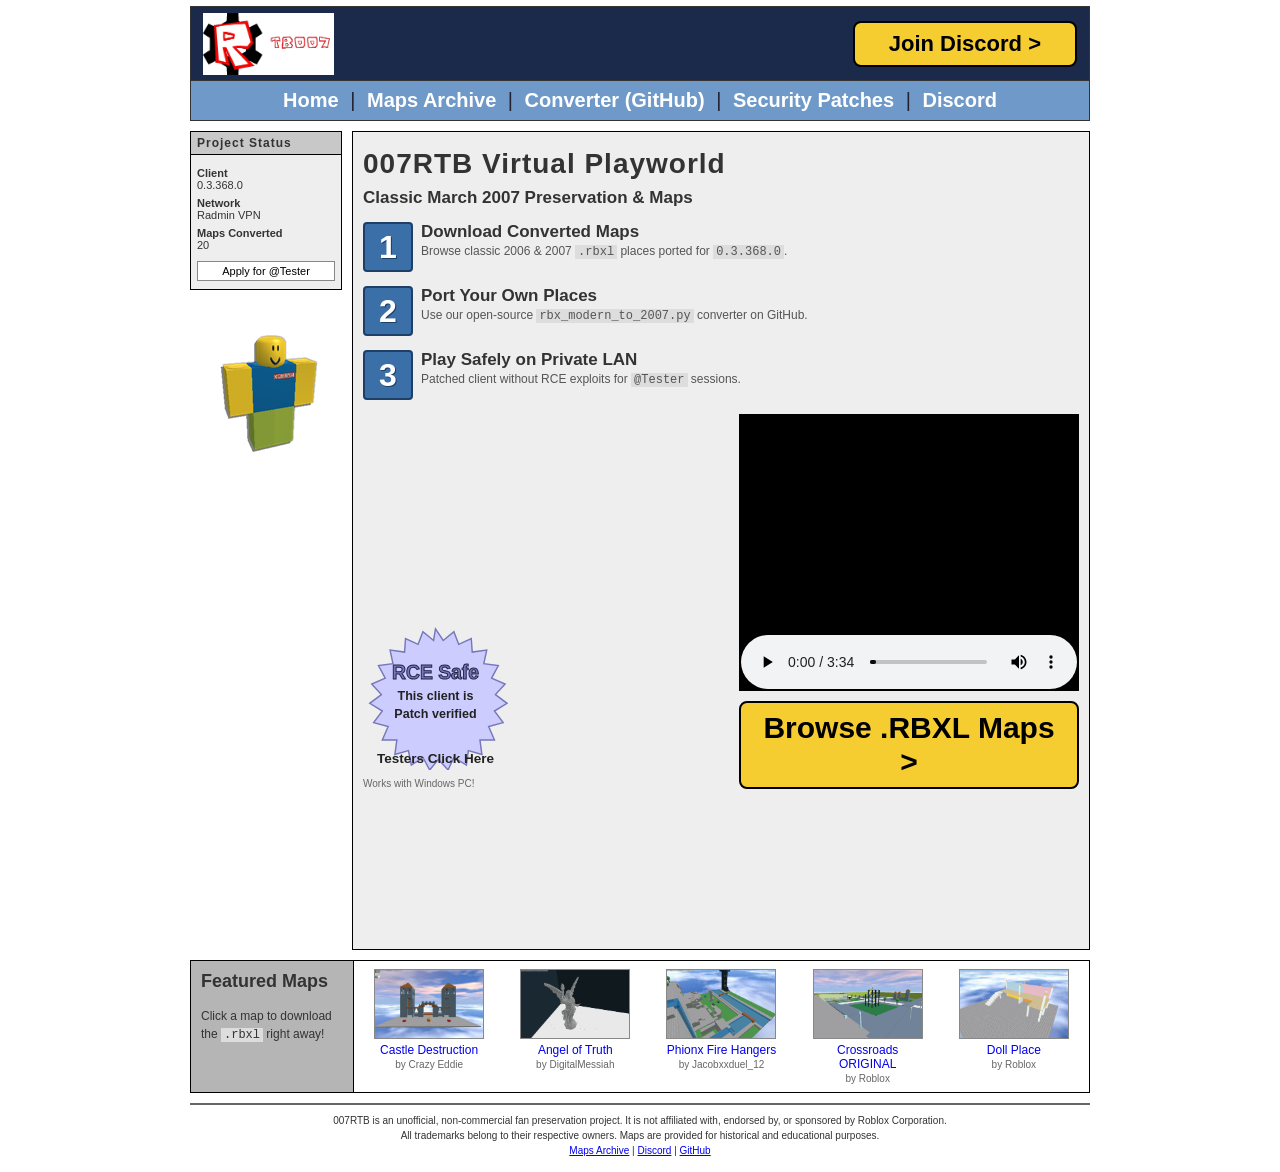
<file: index.html>
<!DOCTYPE html>
<html lang="en">
<head>
<meta charset="utf-8">
<meta name="viewport" content="width=device-width, initial-scale=1">
<title>007RTB Virtual Playworld</title>
<link rel="stylesheet" href="style.css?v=3">
</head>
<body>
<div id="wrap">

  <!-- TOPO -->
  <div id="header">
    <a class="logo" href="index.html"><img src="Banner.png" alt="007RTB"></a>
    <!-- TROQUE pelo seu convite real -->
    <a class="btn-yellow btn-top" href="https://discord.gg/HtrnZm9SAr">Join Discord &gt;</a>
  </div>
  <div id="nav">
    <a href="index.html">Home</a><span class="sep"> | </span>
    <a href="maps.html">Maps Archive</a><span class="sep"> | </span>
    <a href="https://github.com/theobrdev/rbx_modern_to_2007">Converter (GitHub)</a><span class="sep"> | </span>
    <a href="security.html">Security Patches</a><span class="sep"> | </span>
    <a href="https://discord.gg/HtrnZm9SAr">Discord</a>
  </div>

  <div id="main">

    <!-- COLUNA ESQUERDA -->
    <div id="left">
      <div class="box-gray">
        <h4>Project Status</h4>
        <div class="inner">
          <dl style="margin:0">
            <dt>Client</dt><dd>0.3.368.0</dd>
            <dt>Network</dt><dd>Radmin VPN</dd>
            <dt>Maps Converted</dt><dd>20</dd> <!-- ajuste o número -->
          </dl>
          <a class="btn-small" href="https://discord.gg/HtrnZm9SAr">Apply for @Tester</a>
        </div>
      </div>
      <img class="char" src="boneco.png" alt="Character at Crossroads">
    </div>

    <!-- CENTRO -->
    <div id="center">
      <div class="panel">
        <h1>007RTB Virtual Playworld</h1>
        <h2>Classic March 2007 Preservation &amp; Maps</h2>

        <div class="item">
          <div class="brick">1</div>
          <div>
            <a href="maps.html"><h3>Download Converted Maps</h3></a>
            <p>Browse classic 2006 &amp; 2007 <code>.rbxl</code> places ported for <code>0.3.368.0</code>.</p>
          </div>
        </div>

        <div class="item">
          <div class="brick">2</div>
          <div>
            <a href="https://github.com/theobrdev/rbx_modern_to_2007"><h3>Port Your Own Places</h3></a>
            <p>Use our open-source <code>rbx_modern_to_2007.py</code> converter on GitHub.</p>
          </div>
        </div>

        <div class="item" id="security">
          <div class="brick">3</div>
          <div>
            <a href="security.html"><h3>Play Safely on Private LAN</h3></a>
            <p>Patched client without RCE exploits for <code>@Tester</code> sessions.</p>
          </div>
        </div>

        <div class="panel-bottom">
          <div class="pb-left">
        <a class="badge" href="security.html" title="Click to view security patches">
          <svg width="145" height="145" viewBox="0 0 150 150" xmlns="http://www.w3.org/2000/svg" role="img" aria-label="RCE Safe - patch verified. Testers click here">
            <!-- Estrela de 24 pontas -->
            <polygon points="
              75,4 83,16 94,7 99,20 112,14 113,28 128,26 125,40 140,42 133,55 147,61 137,72
              149,81 136,89 145,101 130,105 136,119 121,119 123,134 109,130 107,145 94,137 88,150 78,139
              69,150 62,137 50,145 47,130 33,134 35,119 20,119 26,105 11,101 20,89 7,81 19,72
              9,61 23,55 16,42 31,40 28,26 43,28 44,14 57,20 62,7 73,16"
              fill="#CCCCFF" stroke="#7777BB" stroke-width="1.5" />
            <text x="75" y="56" text-anchor="middle" font-family="'Comic Sans MS', 'Comic Neue', cursive, sans-serif" font-size="20" font-weight="bold" fill="#7777BB" stroke="#222244" stroke-width="1">RCE Safe</text>
            <text x="75" y="78" text-anchor="middle" font-family="'Comic Sans MS', 'Comic Neue', cursive, sans-serif" font-size="13" font-weight="bold" fill="#222222">This client is</text>
            <text x="75" y="96" text-anchor="middle" font-family="'Comic Sans MS', 'Comic Neue', cursive, sans-serif" font-size="13" font-weight="bold" fill="#222222">Patch verified</text>
            <text x="75" y="143" text-anchor="middle" font-family="'Comic Sans MS', 'Comic Neue', cursive, sans-serif" font-size="14" font-weight="bold" fill="#222222">Testers Click Here</text>
          </svg>
        </a>
            <span class="compat">Works with Windows PC!</span>
          </div>
          <div class="pb-right">
            <video controls preload="metadata" playsinline>
              <source src="ChristmasDemoFinal.mp4" type="video/mp4">
              Your browser could not play this video. <a href="ChristmasDemoFinal.mp4">Download it here</a>.
            </video>
            <a class="btn-yellow btn-big" href="maps.html">Browse .RBXL Maps &gt;</a>
          </div>
        </div>

      </div>
    </div>
  </div>

  <!-- FAIXA INFERIOR: MAPAS EM DESTAQUE -->
  <div id="featured">
    <div class="label">
      <b>Featured Maps</b>
      <span>Click a map to download the <code>.rbxl</code> right away!</span>
    </div>
    <div class="maps">
      <div class="map">
        <a href="maps/CrazyEddie.rbxl" download>
          <img src="maps/CrazyEddie.png" alt="Castle Destruction">Castle Destruction
        </a>
        <span class="by">by Crazy Eddie</span>
      </div>
      <div class="map">
        <a href="maps/DigitalMessiah.rbxl" download>
          <img src="maps/DigitalMessiah.png" alt="Angel of Truth">Angel of Truth
        </a>
        <span class="by">by DigitalMessiah</span>
      </div>
      <div class="map">
        <a href="maps/Jacob.rbxl" download>
          <img src="maps/Jacob.png" alt="Phionx Fire Hangers">Phionx Fire Hangers
        </a>
        <span class="by">by Jacobxxduel_12</span>
      </div>
      <div class="map">
        <a href="maps/OCrossroads.rbxl" download>
          <img src="maps/OCrossroads.png" alt="Crossroads ORIGINAL">Crossroads ORIGINAL
        </a>
        <span class="by">by Roblox</span>
      </div>
      <div class="map">
        <a href="maps/Doll.rbxl" download>
          <img src="maps/Doll.png" alt="Doll Place">Doll Place
        </a>
        <span class="by">by Roblox</span>
      </div>
    </div>
  </div>

  <!-- RODAPÉ -->
  <div id="footer">
    007RTB is an unofficial, non-commercial fan preservation project. It is not affiliated with, endorsed by, or sponsored by Roblox Corporation.<br>
    All trademarks belong to their respective owners. Maps are provided for historical and educational purposes.<br>
    <a href="maps.html">Maps Archive</a> | <a href="https://discord.gg/HtrnZm9SAr">Discord</a> | <a href="https://github.com/theobrdev/rbx_modern_to_2007">GitHub</a>
  </div>

</div>
<script src="script.js?v=3"></script>
</body>
</html>
</file>
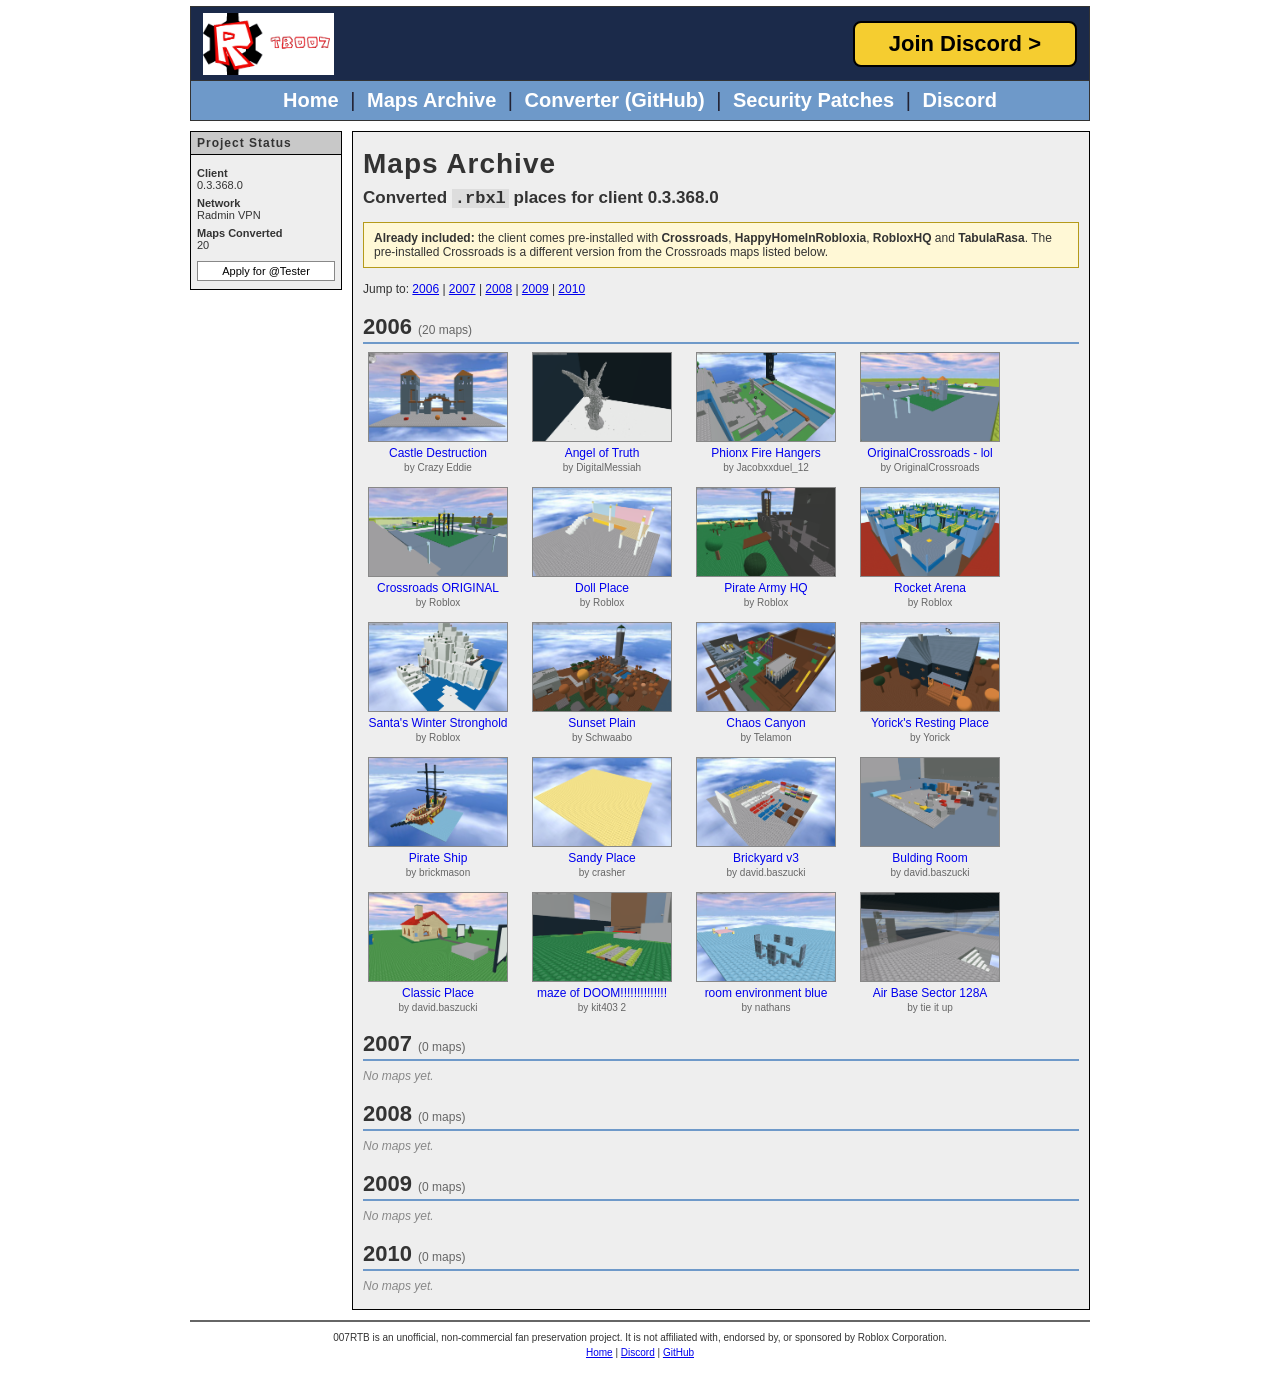
<file: maps.html>
<!DOCTYPE html>
<html lang="en">
<head>
<meta charset="utf-8">
<meta name="viewport" content="width=device-width, initial-scale=1">
<title>Maps Archive - 007RTB</title>
<link rel="stylesheet" href="style.css?v=3">
</head>
<body>
<div id="wrap">

  <div id="header">
    <a class="logo" href="index.html"><img src="Banner.png" alt="007RTB"></a>
    <a class="btn-yellow btn-top" href="https://discord.gg/HtrnZm9SAr">Join Discord &gt;</a>
  </div>
  <div id="nav">
    <a href="index.html">Home</a><span class="sep"> | </span>
    <a href="maps.html">Maps Archive</a><span class="sep"> | </span>
    <a href="https://github.com/theobrdev/rbx_modern_to_2007">Converter (GitHub)</a><span class="sep"> | </span>
    <a href="security.html">Security Patches</a><span class="sep"> | </span>
    <a href="https://discord.gg/HtrnZm9SAr">Discord</a>
  </div>

  <div id="main">
    <div id="left">
      <div class="box-gray">
        <h4>Project Status</h4>
        <div class="inner">
          <dl style="margin:0">
            <dt>Client</dt><dd>0.3.368.0</dd>
            <dt>Network</dt><dd>Radmin VPN</dd>
            <dt>Maps Converted</dt><dd>20</dd>
          </dl>
          <a class="btn-small" href="https://discord.gg/HtrnZm9SAr">Apply for @Tester</a>
        </div>
      </div>
    </div>

    <div id="center">
      <div class="panel plain">
        <h1>Maps Archive</h1>
        <h2>Converted <code>.rbxl</code> places for client 0.3.368.0</h2>

        <div class="notice">
          <b>Already included:</b> the client comes pre-installed with <b>Crossroads</b>, <b>HappyHomeInRobloxia</b>, <b>RobloxHQ</b> and <b>TabulaRasa</b>.
          The pre-installed Crossroads is a different version from the Crossroads maps listed below.
        </div>

        <div class="year-nav">Jump to: <a href="#y2006">2006</a> | <a href="#y2007">2007</a> | <a href="#y2008">2008</a> | <a href="#y2009">2009</a> | <a href="#y2010">2010</a></div>

        <h3 class="year" id="y2006">2006 <small>(20 maps)</small></h3>
        <div class="maps-grid">
          <div class="map">
            <a href="maps/CrazyEddie.rbxl" download>
              <img src="maps/CrazyEddie.png" alt="Castle Destruction">Castle Destruction
            </a>
            <span class="by">by Crazy Eddie</span>
          </div>
          <div class="map">
            <a href="maps/DigitalMessiah.rbxl" download>
              <img src="maps/DigitalMessiah.png" alt="Angel of Truth">Angel of Truth
            </a>
            <span class="by">by DigitalMessiah</span>
          </div>
          <div class="map">
            <a href="maps/Jacob.rbxl" download>
              <img src="maps/Jacob.png" alt="Phionx Fire Hangers">Phionx Fire Hangers
            </a>
            <span class="by">by Jacobxxduel_12</span>
          </div>
          <div class="map">
            <a href="maps/Original.rbxl" download>
              <img src="maps/Original.png" alt="OriginalCrossroads - lol">OriginalCrossroads - lol
            </a>
            <span class="by">by OriginalCrossroads</span>
          </div>
          <div class="map">
            <a href="maps/OCrossroads.rbxl" download>
              <img src="maps/OCrossroads.png" alt="Crossroads ORIGINAL">Crossroads ORIGINAL
            </a>
            <span class="by">by Roblox</span>
          </div>
          <div class="map">
            <a href="maps/Doll.rbxl" download>
              <img src="maps/Doll.png" alt="Doll Place">Doll Place
            </a>
            <span class="by">by Roblox</span>
          </div>
          <div class="map">
            <a href="maps/PirateArmyHQ.rbxl" download>
              <img src="maps/PirateArmyHQ.png" alt="Pirate Army HQ">Pirate Army HQ
            </a>
            <span class="by">by Roblox</span>
          </div>
          <div class="map">
            <a href="maps/RocketArena.rbxl" download>
              <img src="maps/RocketArena.png" alt="Rocket Arena">Rocket Arena
            </a>
            <span class="by">by Roblox</span>
          </div>
          <div class="map">
            <a href="maps/SantasWinterStronghold.rbxl" download>
              <img src="maps/SantasWinterStronghold.png" alt="Santa&#39;s Winter Stronghold">Santa&#39;s Winter Stronghold
            </a>
            <span class="by">by Roblox</span>
          </div>
          <div class="map">
            <a href="maps/SunsetPlain.rbxl" download>
              <img src="maps/SunsetPlain.png" alt="Sunset Plain">Sunset Plain
            </a>
            <span class="by">by Schwaabo</span>
          </div>
          <div class="map">
            <a href="maps/ChaosCanyon.rbxl" download>
              <img src="maps/ChaosCanyon.png" alt="Chaos Canyon">Chaos Canyon
            </a>
            <span class="by">by Telamon</span>
          </div>
          <div class="map">
            <a href="maps/YorickRestingPlace.rbxl" download>
              <img src="maps/YorickRestingPlace.png" alt="Yorick&#39;s Resting Place">Yorick&#39;s Resting Place
            </a>
            <span class="by">by Yorick</span>
          </div>
          <div class="map">
            <a href="maps/PirateShip.rbxl" download>
              <img src="maps/PirateShip.png" alt="Pirate Ship">Pirate Ship
            </a>
            <span class="by">by brickmason</span>
          </div>
          <div class="map">
            <a href="maps/SandyPlace.rbxl" download>
              <img src="maps/SandyPlace.png" alt="Sandy Place">Sandy Place
            </a>
            <span class="by">by crasher</span>
          </div>
          <div class="map">
            <a href="maps/BrickyardV3.rbxl" download>
              <img src="maps/BrickyardV3.png" alt="Brickyard v3">Brickyard v3
            </a>
            <span class="by">by david.baszucki</span>
          </div>
          <div class="map">
            <a href="maps/BuildingRoom.rbxl" download>
              <img src="maps/BuildingRoom.png" alt="Bulding Room">Bulding Room
            </a>
            <span class="by">by david.baszucki</span>
          </div>
          <div class="map">
            <a href="maps/ClassicPlace.rbxl" download>
              <img src="maps/ClassicPlace.png" alt="Classic Place">Classic Place
            </a>
            <span class="by">by david.baszucki</span>
          </div>
          <div class="map">
            <a href="maps/MazeOfDoom.rbxl" download>
              <img src="maps/MazeOfDoom.png" alt="maze of DOOM!!!!!!!!!!!!!!">maze of DOOM!!!!!!!!!!!!!!
            </a>
            <span class="by">by kit403 2</span>
          </div>
          <div class="map">
            <a href="maps/RoomEnvironmentBlue.rbxl" download>
              <img src="maps/RoomEnvironmentBlue.png" alt="room environment blue">room environment blue
            </a>
            <span class="by">by nathans</span>
          </div>
          <div class="map">
            <a href="maps/AirBaseSector128A.rbxl" download>
              <img src="maps/AirBaseSector128A.png" alt="Air Base Sector 128A">Air Base Sector 128A
            </a>
            <span class="by">by tie it up</span>
          </div>
          <!-- Copie um bloco .map para cada novo mapa de 2006 -->
        </div>

        <h3 class="year" id="y2007">2007 <small>(0 maps)</small></h3>
        <div class="maps-grid">
          <p class="empty">No maps yet.</p>
          <!-- Cole os blocos .map de 2007 aqui -->
        </div>

        <h3 class="year" id="y2008">2008 <small>(0 maps)</small></h3>
        <div class="maps-grid">
          <p class="empty">No maps yet.</p>
          <!-- Cole os blocos .map de 2008 aqui -->
        </div>

        <h3 class="year" id="y2009">2009 <small>(0 maps)</small></h3>
        <div class="maps-grid">
          <p class="empty">No maps yet.</p>
          <!-- Cole os blocos .map de 2009 aqui -->
        </div>

        <h3 class="year" id="y2010">2010 <small>(0 maps)</small></h3>
        <div class="maps-grid">
          <p class="empty">No maps yet.</p>
          <!-- Cole os blocos .map de 2010 aqui -->
        </div>

      </div>
    </div>
  </div>

  <div id="footer">
    007RTB is an unofficial, non-commercial fan preservation project. It is not affiliated with, endorsed by, or sponsored by Roblox Corporation.<br>
    <a href="index.html">Home</a> | <a href="https://discord.gg/HtrnZm9SAr">Discord</a> | <a href="https://github.com/theobrdev/rbx_modern_to_2007">GitHub</a>
  </div>

</div>
<script src="script.js?v=3"></script>
</body>
</html>
</file>
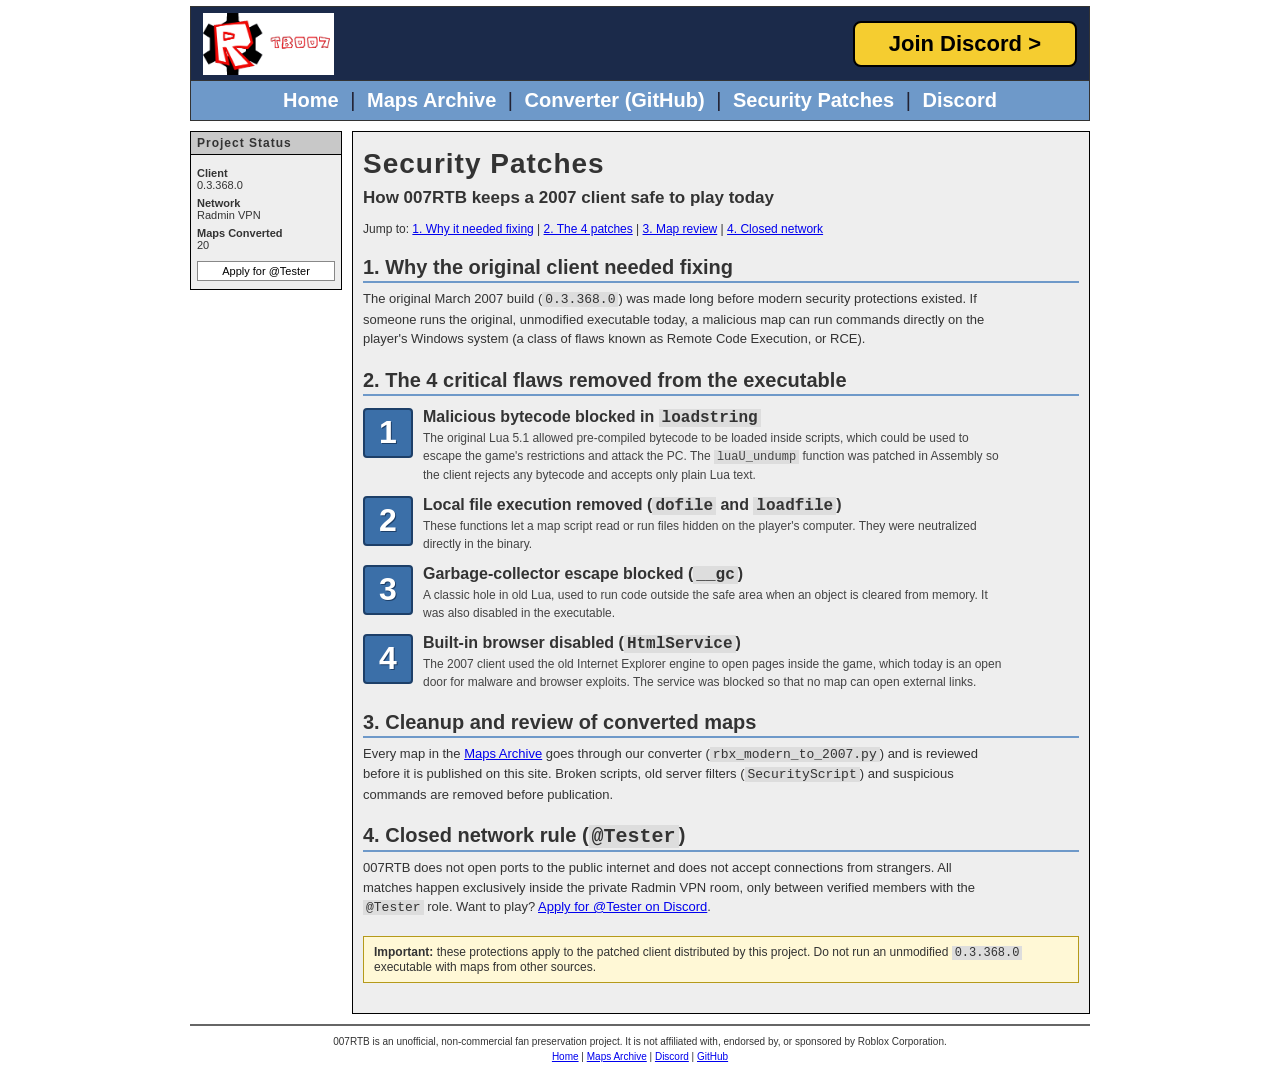
<file: security.html>
<!DOCTYPE html>
<html lang="en">
<head>
<meta charset="utf-8">
<meta name="viewport" content="width=device-width, initial-scale=1">
<title>Security Patches - 007RTB</title>
<link rel="stylesheet" href="style.css?v=3">
</head>
<body>
<div id="wrap">

  <div id="header">
    <a class="logo" href="index.html"><img src="Banner.png" alt="007RTB"></a>
    <a class="btn-yellow btn-top" href="https://discord.gg/HtrnZm9SAr">Join Discord &gt;</a>
  </div>
  <div id="nav">
    <a href="index.html">Home</a><span class="sep"> | </span>
    <a href="maps.html">Maps Archive</a><span class="sep"> | </span>
    <a href="https://github.com/theobrdev/rbx_modern_to_2007">Converter (GitHub)</a><span class="sep"> | </span>
    <a href="security.html">Security Patches</a><span class="sep"> | </span>
    <a href="https://discord.gg/HtrnZm9SAr">Discord</a>
  </div>

  <div id="main">
    <div id="left">
      <div class="box-gray">
        <h4>Project Status</h4>
        <div class="inner">
          <dl style="margin:0">
            <dt>Client</dt><dd>0.3.368.0</dd>
            <dt>Network</dt><dd>Radmin VPN</dd>
            <dt>Maps Converted</dt><dd>20</dd>
          </dl>
          <a class="btn-small" href="https://discord.gg/HtrnZm9SAr">Apply for @Tester</a>
        </div>
      </div>
    </div>

    <div id="center">
      <div class="panel plain">
        <h1>Security Patches</h1>
        <h2>How 007RTB keeps a 2007 client safe to play today</h2>

        <div class="sec-nav">Jump to:
          <a href="#why">1. Why it needed fixing</a> |
          <a href="#patches">2. The 4 patches</a> |
          <a href="#maps">3. Map review</a> |
          <a href="#network">4. Closed network</a>
        </div>

        <h3 class="sec" id="why">1. Why the original client needed fixing</h3>
        <p class="sec-text">
          The original March 2007 build (<code>0.3.368.0</code>) was made long before modern security protections existed.
          If someone runs the original, unmodified executable today, a malicious map can run commands directly on the player's Windows system
          (a class of flaws known as Remote Code Execution, or RCE).
        </p>

        <h3 class="sec" id="patches">2. The 4 critical flaws removed from the executable</h3>

        <div class="patch">
          <div class="brick">1</div>
          <div>
            <h4>Malicious bytecode blocked in <code>loadstring</code></h4>
            <p>
              The original Lua 5.1 allowed pre-compiled bytecode to be loaded inside scripts, which could be used to escape the game's restrictions and attack the PC.
              The <code>luaU_undump</code> function was patched in Assembly so the client rejects any bytecode and accepts only plain Lua text.
            </p>
          </div>
        </div>

        <div class="patch">
          <div class="brick">2</div>
          <div>
            <h4>Local file execution removed (<code>dofile</code> and <code>loadfile</code>)</h4>
            <p>
              These functions let a map script read or run files hidden on the player's computer.
              They were neutralized directly in the binary.
            </p>
          </div>
        </div>

        <div class="patch">
          <div class="brick">3</div>
          <div>
            <h4>Garbage-collector escape blocked (<code>__gc</code>)</h4>
            <p>
              A classic hole in old Lua, used to run code outside the safe area when an object is cleared from memory.
              It was also disabled in the executable.
            </p>
          </div>
        </div>

        <div class="patch">
          <div class="brick">4</div>
          <div>
            <h4>Built-in browser disabled (<code>HtmlService</code>)</h4>
            <p>
              The 2007 client used the old Internet Explorer engine to open pages inside the game, which today is an open door for malware and browser exploits.
              The service was blocked so that no map can open external links.
            </p>
          </div>
        </div>

        <h3 class="sec" id="maps">3. Cleanup and review of converted maps</h3>
        <p class="sec-text">
          Every map in the <a href="maps.html">Maps Archive</a> goes through our converter (<code>rbx_modern_to_2007.py</code>)
          and is reviewed before it is published on this site.
          Broken scripts, old server filters (<code>SecurityScript</code>) and suspicious commands are removed before publication.
        </p>

        <h3 class="sec" id="network">4. Closed network rule (<code>@Tester</code>)</h3>
        <p class="sec-text">
          007RTB does not open ports to the public internet and does not accept connections from strangers.
          All matches happen exclusively inside the private Radmin VPN room, only between verified members with the <code>@Tester</code> role.
          Want to play? <a href="https://discord.gg/HtrnZm9SAr">Apply for @Tester on Discord</a>.
        </p>

        <div class="notice" style="margin-top:18px">
          <b>Important:</b> these protections apply to the patched client distributed by this project.
          Do not run an unmodified <code>0.3.368.0</code> executable with maps from other sources.
        </div>
      </div>
    </div>
  </div>

  <div id="footer">
    007RTB is an unofficial, non-commercial fan preservation project. It is not affiliated with, endorsed by, or sponsored by Roblox Corporation.<br>
    <a href="index.html">Home</a> | <a href="maps.html">Maps Archive</a> | <a href="https://discord.gg/HtrnZm9SAr">Discord</a> | <a href="https://github.com/theobrdev/rbx_modern_to_2007">GitHub</a>
  </div>

</div>
</body>
</html>
</file>
<file: style.css>
/* 007RTB - estilo inspirado nos sites clássicos de 2007 */
* { box-sizing: border-box; }
body {
  margin: 0;
  background: #fff;
  font-family: "Comic Neue", "Comic Sans MS", "Chalkboard SE", sans-serif;
  color: #333;
}
#wrap { width: 900px; max-width: 100%; margin: 6px auto; }

/* ---------- Topo ---------- */
#header {
  background: #1b2a4a;           /* azul-escuro */
  border: 1px solid #333;
  border-bottom: 0;
  height: 74px;
  display: flex;
  align-items: center;
  justify-content: space-between;
  padding: 0 12px;
}
#header .logo img { height: 62px; display: block; }
.btn-yellow {
  display: inline-block;
  background: #f5cd30;
  color: #000;
  font-weight: bold;
  text-decoration: none;
  border: 2px solid #000;
  border-radius: 8px;
}
.btn-top { font-size: 22px; padding: 8px 34px; }
.btn-yellow:hover { background: #ffe066; }

#nav {
  background: #6E99C9;
  border: 1px solid #333;
  text-align: center;
  padding: 8px 0;
  font-size: 20px;
}
#nav a { color: #fff; text-decoration: none; font-weight: bold; padding: 0 6px; }
#nav a:hover { text-decoration: underline; }
#nav .sep { color: #223; }

/* ---------- Layout ---------- */
#main { display: flex; gap: 10px; margin-top: 10px; align-items: flex-start; }
#left { width: 152px; flex-shrink: 0; }
#center { flex: 1; }

/* Caixa Project Status */
.box-gray { background: #eee; border: 1px solid #000; }
.box-gray h4 {
  margin: 0; padding: 4px 6px;
  background: #c8c8c8; border-bottom: 1px solid #000;
  font-size: 12px; letter-spacing: 1px; font-family: Verdana, sans-serif;
}
.box-gray .inner { padding: 6px; font-size: 11px; font-family: Verdana, sans-serif; }
.box-gray dt { font-weight: bold; margin-top: 6px; }
.box-gray dd { margin: 0; }
.btn-small {
  display: block; margin: 10px auto 2px; text-align: center;
  font: 11px Verdana, sans-serif; color: #000; text-decoration: none;
  background: #fff; border: 1px solid #888; padding: 3px 2px;
}
.btn-small:hover { background: #f5cd30; }
#left .char { display: block; margin: 40px auto 0; max-width: 100%; }

/* ---------- Centro ---------- */
#center .panel {
  position: relative;
  background: #eee; border: 1px solid #000;
  padding: 16px 10px 160px 10px; min-height: 380px;
}
#center h1 { margin: 0; font-size: 28px; letter-spacing: 1px; }
#center h2 { margin: 8px 0 14px; font-size: 17px; }
.item { display: flex; gap: 8px; margin-bottom: 14px; max-width: 520px; }
.brick {
  width: 50px; height: 50px; flex-shrink: 0;
  background: #3b6fa8; border: 2px solid #1d3f68; border-radius: 4px;
  color: #fff; font-size: 32px; font-weight: bold;
  display: flex; align-items: center; justify-content: center;
  text-shadow: 1px 1px 0 #1d3f68;
}
.item h3 { margin: 0; font-size: 17px; }
.item p { margin: 2px 0 0; font-size: 12px; color: #555; font-family: Verdana, sans-serif; }
.item a { color: inherit; text-decoration: none; }
.item a:hover h3 { text-decoration: underline; }
code { background: #ddd; padding: 0 3px; }
.btn-big {
  position: absolute; right: 10px; bottom: 12px;
  font-size: 30px; padding: 8px 22px;
}
.compat { position: absolute; left: 165px; bottom: 14px; font-size: 10px; color: #666; font-family: Verdana, sans-serif; }

/* ---------- Faixa inferior ---------- */
#featured { display: flex; margin-top: 10px; border: 1px solid #000; background: #fff; }
#featured .label { width: 163px; flex-shrink: 0; background: #b5b5b5; padding: 10px; border-right: 1px solid #000; }
#featured .label b { font-size: 18px; display: block; margin-bottom: 14px; }
#featured .label span { font-size: 12px; }
#featured .maps { flex: 1; display: flex; justify-content: space-around; align-items: flex-start; padding: 8px 4px; gap: 4px; }
.map { width: 120px; text-align: center; font-size: 12px; font-family: Verdana, sans-serif; }
.map a { color: #00e; text-decoration: none; }
.map a:hover { text-decoration: underline; }
.map img {
  display: block; width: 110px; height: 70px; object-fit: cover;
  margin: 0 auto 4px; border: 1px solid #888; background: #ccd;
}

/* ---------- Rodapé ---------- */
#footer {
  margin-top: 10px; border-top: 2px solid #666; padding: 8px 0;
  text-align: center; font: 10px Verdana, sans-serif; line-height: 1.5;
}
#footer a { color: #00e; }

/* ---------- Página de mapas ---------- */
.maps-grid { display: flex; flex-wrap: wrap; gap: 14px; }
.maps-grid .map { width: 150px; }
.maps-grid .map img { width: 140px; height: 90px; }
#center .panel.plain { padding-bottom: 16px; }

@media (max-width: 760px) {
  #main { flex-direction: column; }
  #left { width: 100%; }
  #featured, #featured .maps { flex-wrap: wrap; }
  #featured .label { width: 100%; }
  #nav { font-size: 15px; }
  .btn-big { position: static; display: inline-block; margin-top: 12px; font-size: 22px; }
  .compat { display: none; }
}

/* autor do mapa */
.map .by { display: block; font-size: 10px; color: #666; margin-top: 2px; }

/* aviso de mapas pré-instalados */
.notice {
  background: #fff8d6; border: 1px solid #b59a1a; padding: 8px 10px;
  margin: 0 0 14px; font: 12px Verdana, sans-serif; color: #333;
}

/* mapas separados por ano */
.year-nav { font: 12px Verdana, sans-serif; margin-bottom: 10px; }
.year-nav a { color: #00e; }
h3.year {
  margin: 18px 0 8px; font-size: 22px;
  border-bottom: 2px solid #6E99C9; padding-bottom: 2px;
}
h3.year small { font: 12px Verdana, sans-serif; color: #666; }
.maps-grid .empty { margin: 0; font: italic 12px Verdana, sans-serif; color: #888; }

/* página Security Patches */
.sec-nav { font: 12px Verdana, sans-serif; margin-bottom: 6px; }
.sec-nav a { color: #00e; }
h3.sec { margin: 20px 0 6px; font-size: 20px; border-bottom: 2px solid #6E99C9; padding-bottom: 2px; }
.sec-text { font: 13px/1.5 Verdana, sans-serif; margin: 0; max-width: 640px; }
.sec-text a, .notice a { color: #00e; }
.patch { display: flex; gap: 10px; margin: 12px 0; max-width: 640px; }
.patch h4 { margin: 0 0 2px; font-size: 16px; }
.patch p { margin: 0; font: 12px/1.5 Verdana, sans-serif; color: #444; }

/* selo RCE Safe */
.badge { position: absolute; left: 10px; bottom: 8px; display: inline-block; text-align: center; text-decoration: none; }
.badge:hover svg polygon { fill: #dcdcff; }
@media (max-width: 760px) { .badge { position: static; display: block; margin-top: 12px; } }

/* rodapé do painel: selo à esquerda, vídeo + botão à direita */
.panel { padding-bottom: 16px; min-height: 0; }
.panel-bottom { display: flex; justify-content: space-between; align-items: flex-end; gap: 16px; margin-top: 10px; }
.panel-bottom .badge { position: static; display: block; }
.panel-bottom .compat { position: static; display: block; margin-top: 4px; }
.pb-right { display: flex; flex-direction: column; gap: 10px; width: 340px; max-width: 100%; }
.pb-right video { display: block; width: 100%; background: #000; border: 2px solid #000; }
.pb-right .btn-big { position: static; display: block; text-align: center; }
@media (max-width: 760px) {
  .panel-bottom { flex-direction: column; align-items: stretch; }
  .pb-right { width: 100%; }
  .panel-bottom .compat { display: none; }
}

/* proporção do vídeo (400x326) para não pular o layout antes de carregar */
.pb-right video { aspect-ratio: 400 / 326; max-width: 400px; }
</file>
